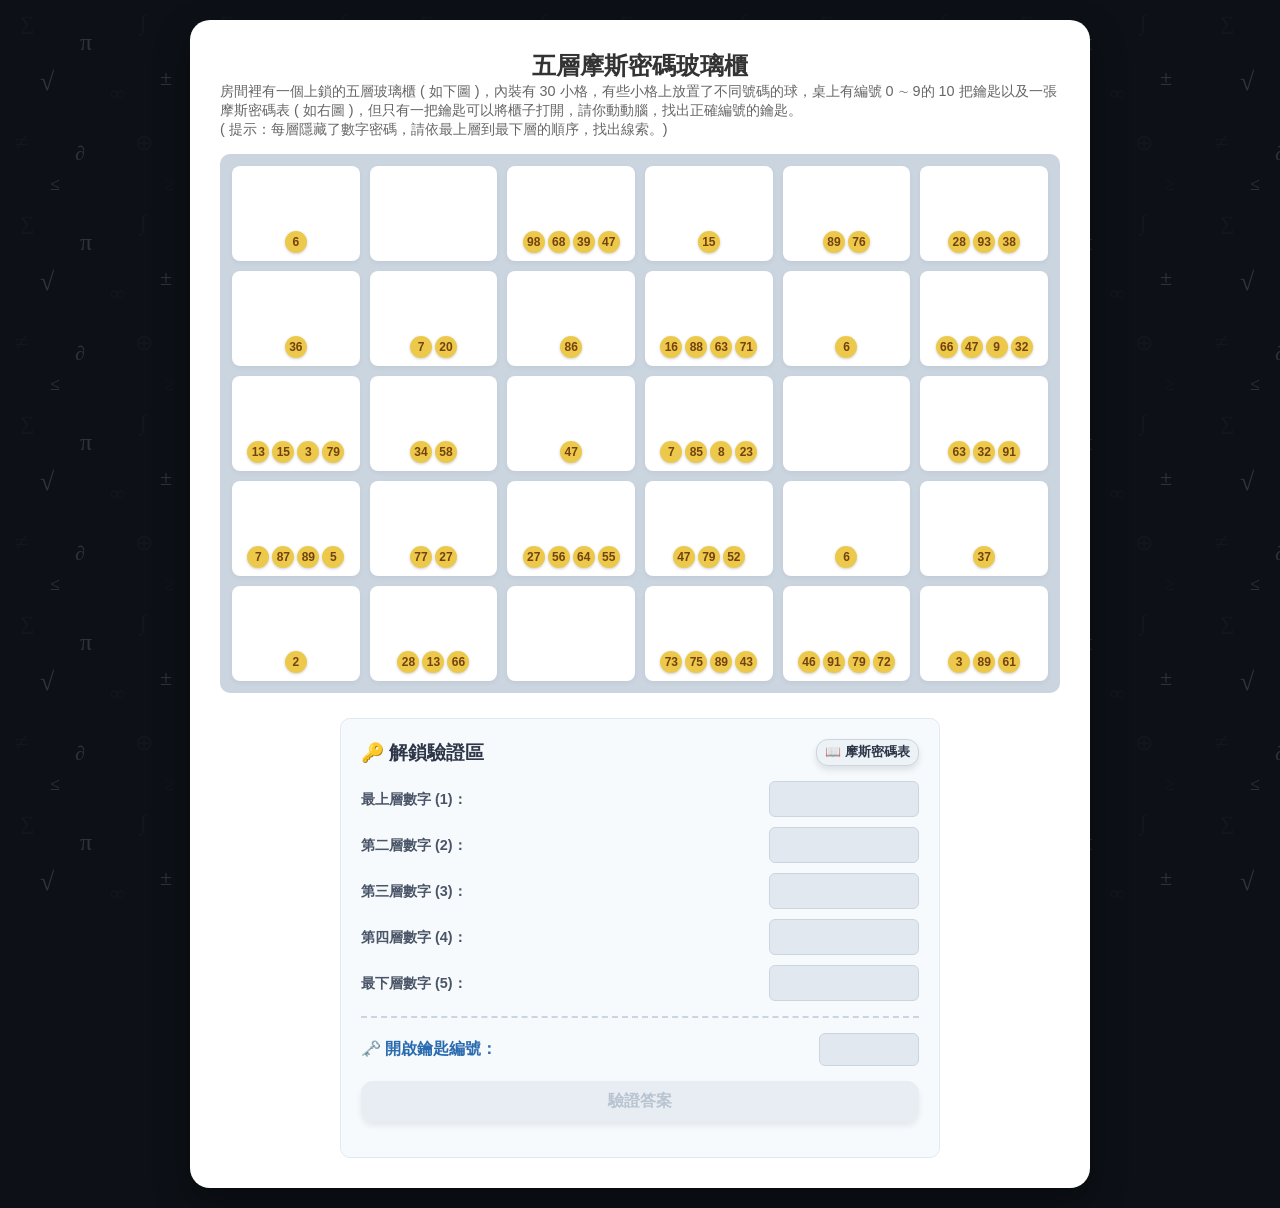
<file: interactive/mini-games/morse-code-cabinet-Ver2.html>
<!DOCTYPE html>
<html lang="zh-TW">
<head>
    <meta charset="UTF-8">
    <meta name="viewport" content="width=810, user-scalable=yes">
    <title>摩斯密碼解鎖櫃</title>
    <link rel="stylesheet" href="../../mathematics.css?v=20260916">
    <script src="../../mathematics.js?v=20260916"></script>
    <style>
    /* 讓內容最少維持 810px，小於 810px 時頁面整體出現橫向滾輪 */
    @media (max-width: 810px) {
        body {
            width: 810px;        /* 強制維持 810px 寬度，不隨螢幕變小而變窄 */
            overflow-x: auto;    /* 超出螢幕範圍時顯示橫向滾輪 */
        }
    }
    </style>
</head>
<body>

    <div class="card card-large">
        <h2 style="margin-top: 0;">五層摩斯密碼玻璃櫃</h2>
        <p style="color: #666; font-size: 0.9rem; margin-bottom: 15px; text-align: left;">房間裡有一個上鎖的五層玻璃櫃 ( 如下圖 )，內裝有 30 小格，有些小格上放置了不同號碼的球，桌上有編號 0 ∼ 9的 10 把鑰匙以及一張摩斯密碼表 ( 如右圖 )，但只有一把鑰匙可以將櫃子打開，請你動動腦，找出正確編號的鑰匙。<br>( 提示：每層隱藏了數字密碼，請依最上層到最下層的順序，找出線索。)</p>

        <!-- 5x6 玻璃櫃區塊 -->
        <div class="cabinet-container" id="cabinet-grid"></div>

        <!-- 解鎖驗證區 -->
        <div class="answer-section">
            <div class="section-header">
                <h3 style="margin: 0; color: #2d3748;">🔑 解鎖驗證區</h3>
                <button class="btn btn-secondary" style="font-size: 0.8rem; padding: 4px 8px;" onclick="toggleAnswerMorseTable()">📖 摩斯密碼表</button>
            </div>

            <!-- 解鎖驗證區獨立展開的摩斯密碼表 -->
            <div id="answer-morse-table" class="morse-table-box hidden">
                <b>摩斯密碼對照 (<span class="morse-dash"></span> 質數 / <span class="morse-dot"></span> 合數)</b>
                <div class="morse-grid-alphabet" id="ans-morse-alphabet"></div>
                <div class="morse-grid-numbers" id="ans-morse-numbers"></div>
            </div>
            
            <div class="layer-inputs">
                <div class="layer-item">
                    <label>最上層數字 (1)：</label>
                    <input type="number" id="layer1" disabled oninput="checkUnlockState()">
                </div>
                <div class="layer-item">
                    <label>第二層數字 (2)：</label>
                    <input type="number" id="layer2" disabled oninput="checkUnlockState()">
                </div>
                <div class="layer-item">
                    <label>第三層數字 (3)：</label>
                    <input type="number" id="layer3" disabled oninput="checkUnlockState()">
                </div>
                <div class="layer-item">
                    <label>第四層數字 (4)：</label>
                    <input type="number" id="layer4" disabled oninput="checkUnlockState()">
                </div>
                <div class="layer-item">
                    <label>最下層數字 (5)：</label>
                    <input type="number" id="layer5" disabled oninput="checkUnlockState()">
                </div>
            </div>

            <div class="key-section">
                <label style="font-weight: bold; color: #2b6cb0;">🗝️ 開啟鑰匙編號：</label>
                <input type="number" id="keyInput" disabled style="width: 100px; padding: 8px; text-align: center; border-radius: 6px; border: 1px solid #cbd5e0; font-weight: bold;">
            </div>

            <button id="checkBtn" class="btn btn-primary" disabled style="width: 100%; padding: 10px; font-size: 1rem; margin-top: 15px;" onclick="checkAnswers()">驗證答案</button>
            <div id="unlock-result" style="margin-top: 15px; font-weight: bold; font-size: 1rem; text-align: center;"></div>
        </div>
    </div>

    <!-- 填答彈窗 Modal -->
    <div id="cell-modal" class="modal-overlay hidden">
        <div class="modal-content">
            <div class="section-header">
                <h3 id="modal-title" style="margin: 0; font-size: 1.1rem;">櫃格填答</h3>
                <button class="btn btn-secondary" style="font-size: 0.8rem; padding: 4px 8px;" onclick="toggleModalMorseTable()">📖 摩斯密碼表</button>
            </div>

            <!-- 彈窗內的圖像化摩斯密碼表 -->
            <div id="modal-morse-table" class="morse-table-box">
                <b>摩斯密碼對照 (<span class="morse-dash"></span> 質數 / <span class="morse-dot"></span> 合數)</b>
                <div class="morse-grid-alphabet" id="modal-morse-alphabet"></div>
                <div class="morse-grid-numbers" id="modal-morse-numbers"></div>
            </div>

            <div class="modal-balls" id="modal-balls"></div>
            
            <p style="font-size: 0.85rem; color: #555; margin-bottom: 5px;">1. 依序點擊燈號 ：</p>
            <div id="modal-morse-preview" class="morse-light" style="justify-content: center; margin-bottom: 10px; min-height: 12px;"></div>
            
            <div style="display: flex; gap: 8px; justify-content: center; margin-bottom: 15px;">
                <button class="btn btn-secondary" style="padding: 6px 14px; font-size: 0.9rem;" onclick="addMorseSymbol('dash')"><span class="morse-dash"></span> 質數</button>
                <button class="btn btn-secondary" style="padding: 6px 14px; font-size: 0.9rem;" onclick="addMorseSymbol('dot')"><span class="morse-dot"></span> 合數</button>
                <button class="btn" style="padding: 6px 10px; background: #E2E8F0; font-size: 0.85rem;" onclick="clearMorseSymbol()">↺ 清除</button>
            </div>

            <p style="font-size: 0.85rem; color: #555; margin-bottom: 5px;">2. 依對照表填入對應字母：</p>
            <input type="text" id="user-letter-input" maxlength="1" placeholder="字母" style="width: 60px; padding: 6px; text-align: center; font-size: 1.2rem; text-transform: uppercase;">
            
            <div style="display: flex; gap: 10px; margin-top: 15px;">
                <button class="btn btn-primary" style="flex: 1; padding: 8px;" onclick="saveCellAnswer()">儲存</button>
                <button class="btn" style="flex: 1; padding: 8px; background: #A0AEC0; color: white;" onclick="closeModal()">取消</button>
            </div>
        </div>
    </div>

    <script>
        const primes = [2, 3, 5, 7, 11, 13, 17, 19, 23, 29, 31, 37, 41, 43, 47, 53, 59, 61, 67, 71, 73, 79, 83, 89, 97];
        const composites = [4, 6, 8, 9, 10, 12, 14, 15, 16, 18, 20, 21, 22, 24, 25, 26, 27, 28, 30, 32, 33, 34, 35, 36, 38, 39, 40, 42, 44, 45, 46, 48, 49, 50, 51, 52, 54, 55, 56, 57, 58, 60, 62, 63, 64, 65, 66, 68, 69, 70, 72, 74, 75, 76, 77, 78, 80, 81, 82, 84, 85, 86, 87, 88, 90, 91, 92, 93, 94, 95, 96, 98, 99];

        const morseDictionary = [
            { char: 'A', code: '.-' }, { char: 'B', code: '-...' }, { char: 'C', code: '-.-.' }, { char: 'D', code: '-..' },
            { char: 'E', code: '.' }, { char: 'F', code: '..-.' }, { char: 'G', code: '--.' }, { char: 'H', code: '....' },
            { char: 'I', code: '..' }, { char: 'J', code: '.---' }, { char: 'K', code: '-.-' }, { char: 'L', code: '.-..' },
            { char: 'M', code: '--' }, { char: 'N', code: '-.' }, { char: 'O', code: '---' }, { char: 'P', code: '.--.' },
            { char: 'Q', code: '--.-' }, { char: 'R', code: '.-.' }, { char: 'S', code: '...' }, { char: 'T', code: '-' },
            { char: 'U', code: '..-' }, { char: 'V', code: '...-' }, { char: 'W', code: '.--' }, { char: 'X', code: '-..-' },
            { char: 'Y', code: '-.--' }, { char: 'Z', code: '--..' }
        ];

        const morseNumbers = [
            { char: '1', code: '.----' }, { char: '2', code: '..---' }, { char: '3', code: '...--' },
            { char: '4', code: '....-' }, { char: '5', code: '.....' }, { char: '6', code: '-....' },
            { char: '7', code: '--...' }, { char: '8', code: '---..' }, { char: '9', code: '----.' },
            { char: '0', code: '-----' }
        ];

        // 質數英文單字與預設摩斯結構 (D: Dash/質數, C: Dot/合數)
        const primeNumberWords = {
            2: { word: "TWO", patterns: [['D'], ['C', 'D', 'D'], ['D', 'D', 'D']] },
            3: { word: "THREE", patterns: [['D'], ['C', 'C', 'C', 'C'], ['C', 'D', 'C'], ['C'], ['C']] },
            5: { word: "FIVE", patterns: [['C', 'C', 'D', 'C'], ['C', 'C'], ['C', 'C', 'C', 'D'], ['C']] },
            7: { word: "SEVEN", patterns: [['C', 'C', 'C'], ['C'], ['C', 'C', 'C', 'D'], ['C'], ['D', 'C']] },
            11: { word: "ELEVEN", patterns: [['C'], ['C', 'D', 'C', 'C'], ['C'], ['C', 'C', 'C', 'D'], ['C'], ['D', 'C']] }
        };

        // 合數英文單字與預設摩斯結構
        const compositeNumberWords = {
            4: { word: "FOUR", patterns: [['C', 'C', 'D', 'C'], ['D', 'D', 'D'], ['C', 'C', 'D'], ['C', 'D', 'C']] },
            6: { word: "SIX", patterns: [['C', 'C', 'C'], ['C', 'C'], ['D', 'C', 'C', 'D']] },
            8: { word: "EIGHT", patterns: [['C'], ['C', 'C'], ['D', 'D', 'C'], ['C', 'C', 'C', 'C'], ['D']] },
            9: { word: "NINE", patterns: [['D', 'C'], ['C', 'C'], ['D', 'C'], ['C']] },
            10: { word: "TEN", patterns: [['D'], ['C'], ['D', 'C']] },
            12: { word: "TWELVE", patterns: [['D'], ['C', 'D', 'D'], ['C'], ['C', 'D', 'C', 'C'], ['C', 'C', 'C', 'D'], ['C']] },
            15: { word: "FIFTEEN", patterns: [['C', 'C', 'D', 'C'], ['C', 'C'], ['C', 'C', 'D', 'C'], ['D'], ['C'], ['C'], ['D', 'C']] },
            16: { word: "SIXTEEN", patterns: [['C', 'C', 'C'], ['C', 'C'], ['D', 'C', 'C', 'D'], ['D'], ['C'], ['C'], ['D', 'C']] },
            20: { word: "TWENTY", patterns: [['D'], ['C', 'D', 'D'], ['C'], ['D', 'C'], ['D'], ['D', 'C', 'D', 'D']] },
            30: { word: "THIRTY", patterns: [['D'], ['C', 'C', 'C', 'C'], ['C', 'C'], ['C', 'D', 'C'], ['D'], ['D', 'C', 'D', 'D']] },
            40: { word: "FORTY", patterns: [['C', 'C', 'D', 'C'], ['D', 'D', 'D'], ['C', 'D', 'C'], ['D'], ['D', 'C', 'D', 'D']] },
            50: { word: "FIFTY", patterns: [['C', 'C', 'D', 'C'], ['C', 'C'], ['C', 'C', 'D', 'C'], ['D'], ['D', 'C', 'D', 'D']] },
            60: { word: "SIXTY", patterns: [['C', 'C', 'C'], ['C', 'C'], ['D', 'C', 'C', 'D'], ['D'], ['D', 'C', 'D', 'D']] },
            70: { word: "SEVENTY", patterns: [['C', 'C', 'C'], ['C'], ['C', 'C', 'C', 'D'], ['C'], ['D', 'C'], ['D'], ['D', 'C', 'D', 'D']] },
            80: { word: "EIGHTY", patterns: [['C'], ['C', 'C'], ['D', 'D', 'C'], ['C', 'C', 'C', 'C'], ['D'], ['D', 'C', 'D', 'D']] },
            90: { word: "NINETY", patterns: [['D', 'C'], ['C', 'C'], ['D', 'C'], ['C'], ['D'], ['D', 'C', 'D', 'D']] }
        };

        function getRandom(arr) {
            return arr[Math.floor(Math.random() * arr.length)];
        }

        function shuffle(arr) {
            const list = [...arr];
            for (let i = list.length - 1; i > 0; i--) {
                const j = Math.floor(Math.random() * (i + 1));
                [list[i], list[j]] = [list[j], list[i]];
            }
            return list;
        }

        let cabinetStructure = [];
        let layerAnswers = [];
        let targetKey = 0;

        let cabinetData = [];
        let currentActiveIndex = null;
        let tempMorse = [];
        let userState = [];

        function renderMorseHTML(code) {
            let html = '<span style="display:inline-flex; gap:2px; align-items:center;">';
            for (let char of code) {
                if (char === '.') {
                    html += `<span class="morse-dot"></span>`;
                } else if (char === '-') {
                    html += `<span class="morse-dash"></span>`;
                }
            }
            html += '</span>';
            return html;
        }

        function buildMorseTables() {
            const alphaContainers = [document.getElementById('modal-morse-alphabet'), document.getElementById('ans-morse-alphabet')];
            const numContainers = [document.getElementById('modal-morse-numbers'), document.getElementById('ans-morse-numbers')];

            let alphaHTML = '';
            morseDictionary.forEach(item => {
                alphaHTML += `<div class="morse-item"><span>${item.char}:</span>${renderMorseHTML(item.code)}</div>`;
            });

            let numHTML = '';
            morseNumbers.forEach(item => {
                numHTML += `<div class="morse-item"><span>${item.char}:</span>${renderMorseHTML(item.code)}</div>`;
            });

            alphaContainers.forEach(el => { if(el) el.innerHTML = alphaHTML; });
            numContainers.forEach(el => { if(el) el.innerHTML = numHTML; });
        }

        // 核心題庫生成邏輯 (已修正 Console Log 印出細節)
        function generateGamePuzzle() {
            targetKey = Math.floor(Math.random() * 10);
            const keyMorseCode = morseNumbers.find(n => n.char === String(targetKey)).code;
            const keyTypesZH = keyMorseCode.split('').map(c => c === '-' ? '質數' : '合數');

            cabinetStructure = [];
            layerAnswers = [];
            const rawWords = [];
            const shuffledWords = [];
            const gridTypesZH2D = [];

            for (let layer = 0; layer < 5; layer++) {
                const targetType = keyTypesZH[layer];
                let pool = targetType === '質數' ? primeNumberWords : compositeNumberWords;
                const poolKeys = Object.keys(pool).map(Number);
                
                const availableKeys = poolKeys.filter(num => !layerAnswers.includes(num));
                const numVal = getRandom(availableKeys);
                const itemData = pool[numVal];

                layerAnswers.push(numVal);
                rawWords.push(itemData.word);

                let elements = itemData.word.split('').map((char, idx) => ({
                    letter: char,
                    pattern: itemData.patterns[idx]
                }));

                while (elements.length < 6) {
                    elements.push({ letter: '', pattern: [] });
                }
                elements = shuffle(elements);

                shuffledWords.push(elements.map(e => e.letter || ' ').join(''));

                const currentLayerTypes = [];

                for (let col = 0; col < 6; col++) {
                    const elem = elements[col];
                    cabinetStructure.push({ letter: elem.letter, pattern: elem.pattern });
                    
                    // 修正處：將該格每顆球的質合類型以 '/' 串接印出
                    if (elem.pattern && elem.pattern.length > 0) {
                        const ballTypes = elem.pattern.map(p => p === 'D' ? '質數' : '合數').join('/');
                        currentLayerTypes.push(ballTypes);
                    } else {
                        currentLayerTypes.push('空格');
                    }
                }

                gridTypesZH2D.push(currentLayerTypes);
            }

            console.log("鑰匙:", targetKey);
            console.log("鑰匙對應是(中文):", keyTypesZH);
            console.log("五層玻璃櫃尚未打散的英文:", rawWords);
            console.log("五層玻璃櫃打散的英文:", shuffledWords);
            console.log("五層玻璃櫃30格對應的中文陣列 (2維陣列 5x6):", gridTypesZH2D);
        }

        function generateRandomCabinet() {
            cabinetData = cabinetStructure.map(item => {
                const balls = item.pattern.map(type => type === 'D' ? getRandom(primes) : getRandom(composites));
                return { letter: item.letter, balls: balls, pattern: item.pattern };
            });
            userState = cabinetData.map(() => ({ letter: '', morse: [] }));
        }

        function checkCellCorrect(index) {
            const target = cabinetData[index];
            const user = userState[index];

            if (target.balls.length === 0) return true;
            if (user.letter !== target.letter) return false;
            if (user.morse.length !== target.pattern.length) return false;

            for (let i = 0; i < target.pattern.length; i++) {
                const expected = target.pattern[i] === 'D' ? 'dash' : 'dot';
                if (user.morse[i] !== expected) return false;
            }

            return true;
        }

        function initCabinet() {
            const grid = document.getElementById('cabinet-grid');
            if (!grid) return;
            grid.innerHTML = '';

            cabinetData.forEach((item, index) => {
                const cell = document.createElement('div');
                cell.className = 'grid-cell';

                const letterDiv = document.createElement('div');
                letterDiv.className = 'letter-box';
                letterDiv.innerText = userState[index].letter || ' ';
                cell.appendChild(letterDiv);

                const morseDiv = document.createElement('div');
                morseDiv.className = 'morse-light';
                userState[index].morse.forEach(symbol => {
                    const el = document.createElement('div');
                    el.className = symbol === 'dot' ? 'morse-dot' : 'morse-dash';
                    morseDiv.appendChild(el);
                });
                cell.appendChild(morseDiv);

                const ballsDiv = document.createElement('div');
                ballsDiv.className = 'balls-box';
                item.balls.forEach(num => {
                    const b = document.createElement('span');
                    b.className = 'ball';
                    b.innerText = num;
                    ballsDiv.appendChild(b);
                });
                cell.appendChild(ballsDiv);

                if (item.balls.length > 0) {
                    cell.style.cursor = 'pointer';
                    cell.onclick = () => openModal(index);
                }

                grid.appendChild(cell);
            });

            checkLayersAndLock();
        }

        function checkLayersAndLock() {
            for (let layer = 0; layer < 5; layer++) {
                let layerCorrect = true;
                for (let col = 0; col < 6; col++) {
                    const idx = layer * 6 + col;
                    if (!checkCellCorrect(idx)) {
                        layerCorrect = false;
                        break;
                    }
                }

                const inputEl = document.getElementById(`layer${layer + 1}`);
                if (layerCorrect) {
                    inputEl.disabled = false;
                } else {
                    inputEl.disabled = true;
                    inputEl.value = '';
                }
            }
            checkUnlockState();
        }

        function checkUnlockState() {
            let allLayersReady = true;

            for (let i = 1; i <= 5; i++) {
                const inputEl = document.getElementById(`layer${i}`);
                const val = parseInt(inputEl.value) || 0;

                if (inputEl.disabled || val !== layerAnswers[i - 1]) {
                    allLayersReady = false;
                    break;
                }
            }

            const keyInput = document.getElementById('keyInput');
            const checkBtn = document.getElementById('checkBtn');

            if (allLayersReady) {
                keyInput.disabled = false;
                checkBtn.disabled = false;
            } else {
                keyInput.disabled = true;
                checkBtn.disabled = true;
                keyInput.value = '';
            }
        }

        function toggleModalMorseTable() {
            document.getElementById('modal-morse-table').classList.toggle('hidden');
        }

        function toggleAnswerMorseTable() {
            document.getElementById('answer-morse-table').classList.toggle('hidden');
        }

        function openModal(index) {
            currentActiveIndex = index;
            const data = cabinetData[index];
            
            document.getElementById('modal-title').innerText = `櫃格填答 (#${index + 1})`;
            const ballsContainer = document.getElementById('modal-balls');
            ballsContainer.innerHTML = '';
            data.balls.forEach(b => {
                const span = document.createElement('span');
                span.className = 'ball';
                span.innerText = b;
                ballsContainer.appendChild(span);
            });

            tempMorse = [...userState[index].morse];
            renderModalMorsePreview();

            document.getElementById('user-letter-input').value = userState[index].letter;
            document.getElementById('cell-modal').classList.remove('hidden');
        }

        function addMorseSymbol(type) {
            const maxBalls = cabinetData[currentActiveIndex].balls.length;
            if (tempMorse.length < maxBalls) {
                tempMorse.push(type);
                renderModalMorsePreview();
            }
        }

        function clearMorseSymbol() {
            tempMorse = [];
            renderModalMorsePreview();
        }

        function renderModalMorsePreview() {
            const container = document.getElementById('modal-morse-preview');
            container.innerHTML = '';
            tempMorse.forEach(symbol => {
                const el = document.createElement('div');
                el.className = symbol === 'dot' ? 'morse-dot' : 'morse-dash';
                container.appendChild(el);
            });
        }

        function saveCellAnswer() {
            if (currentActiveIndex !== null) {
                const val = document.getElementById('user-letter-input').value.trim().toUpperCase();
                userState[currentActiveIndex].letter = val;
                userState[currentActiveIndex].morse = [...tempMorse];
                initCabinet();
                closeModal();
            }
        }

        function closeModal() {
            document.getElementById('cell-modal').classList.add('hidden');
            document.getElementById('modal-morse-table').classList.remove('hidden');
            currentActiveIndex = null;
            tempMorse = [];
        }

        function checkAnswers() {
            const l1 = parseInt(document.getElementById('layer1').value) || 0;
            const l2 = parseInt(document.getElementById('layer2').value) || 0;
            const l3 = parseInt(document.getElementById('layer3').value) || 0;
            const l4 = parseInt(document.getElementById('layer4').value) || 0;
            const l5 = parseInt(document.getElementById('layer5').value) || 0;
            const keyVal = parseInt(document.getElementById('keyInput').value) || 0;

            const resultText = document.getElementById('unlock-result');

            const isLayersCorrect = (
                l1 === layerAnswers[0] &&
                l2 === layerAnswers[1] &&
                l3 === layerAnswers[2] &&
                l4 === layerAnswers[3] &&
                l5 === layerAnswers[4]
            );
            const isKeyCorrect = (keyVal === targetKey);

            if (isLayersCorrect && isKeyCorrect) {
                resultText.innerText = `🎉 太棒了！五層線索與鑰匙編號【${targetKey}】完全正確，順利解鎖！`;
                resultText.style.color = '#2ECC71';
            } else if (!isLayersCorrect) {
                resultText.innerText = '❌ 每層線索數字有誤，請再重新確認摩斯單字拼出的數字！';
                resultText.style.color = '#E74C3C';
            } else {
                resultText.innerText = '❌ 每層數字對了，但鑰匙編號不正確喔！';
                resultText.style.color = '#E74C3C';
            }
        }

        window.onload = () => {
            buildMorseTables();
            generateGamePuzzle();
            generateRandomCabinet();
            initCabinet();
        };
    </script>
</body>
</html>
</file>
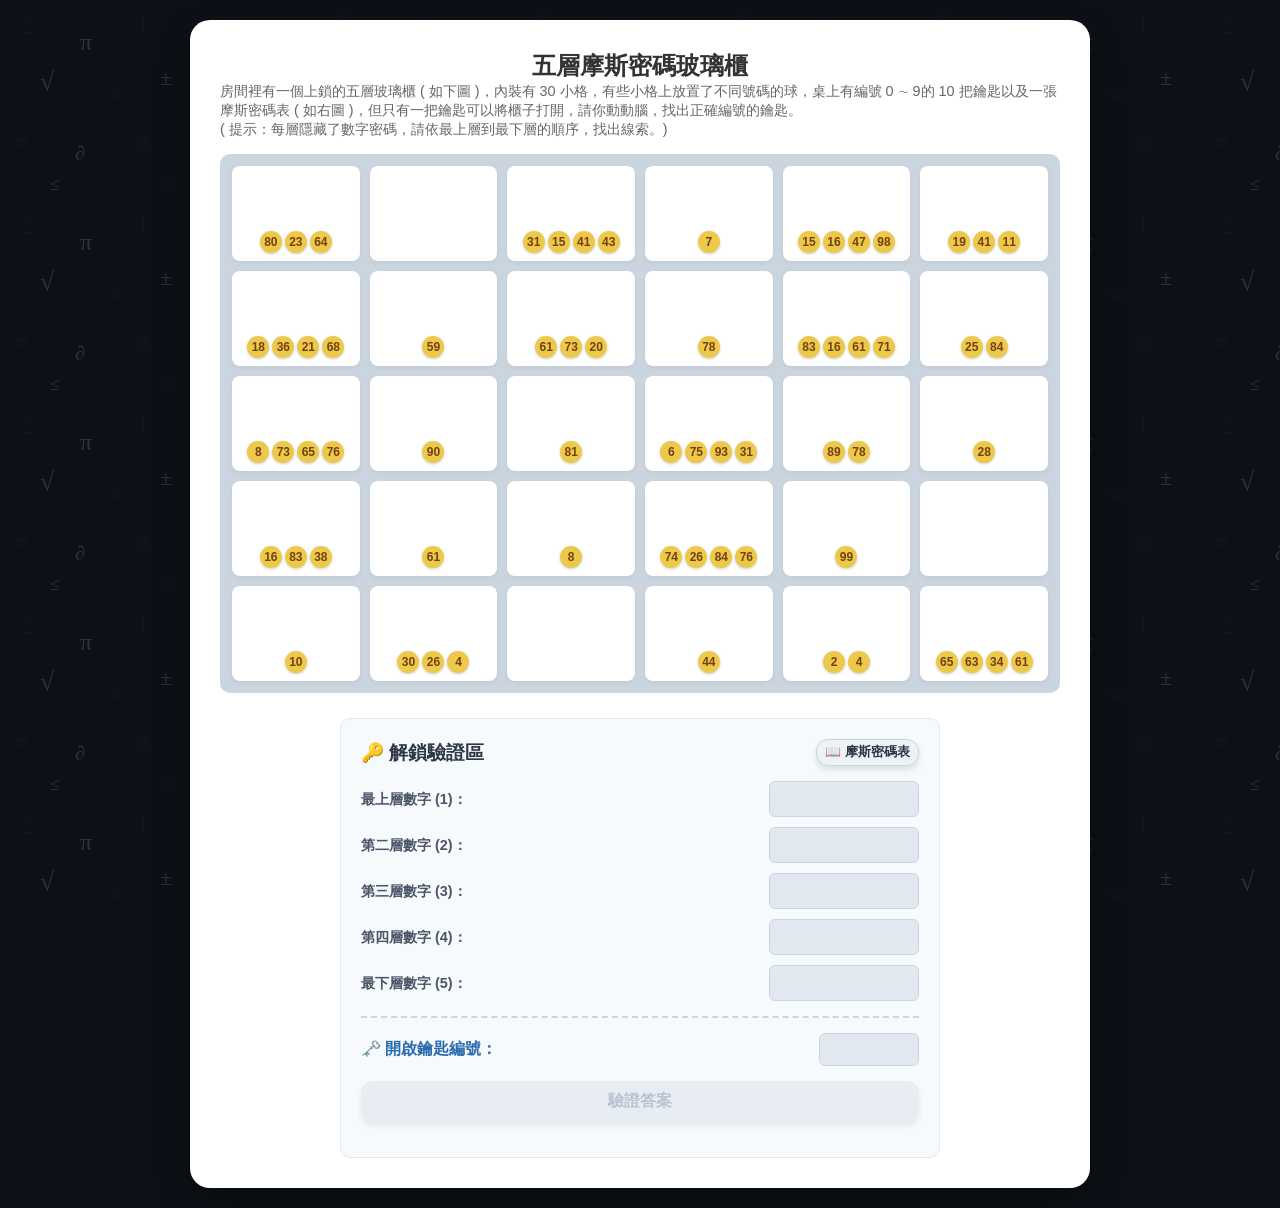
<file: interactive/mini-games/morse-code-cabinet.html>
<!DOCTYPE html>
<html lang="zh-TW">
<head>
    <meta charset="UTF-8">
    <meta name="viewport" content="width=810, user-scalable=yes">
    <title>摩斯密碼解鎖櫃</title>
    <link rel="stylesheet" href="../../mathematics.css?v=20260916">
    <script src="../../mathematics.js?v=20260916"></script>
    <style>
    /* 讓內容最少維持 810px，小於 810px 時頁面整體出現橫向滾輪 */
    @media (max-width: 810px) {
        body {
            width: 810px;        /* 強制維持 810px 寬度，不隨螢幕變小而變窄 */
            overflow-x: auto;    /* 超出螢幕範圍時顯示橫向滾輪 */
        }
    }
    </style>
</head>
<body>

    <div class="card card-large">
        <h2 style="margin-top: 0;">五層摩斯密碼玻璃櫃</h2>
        <p style="color: #666; font-size: 0.9rem; margin-bottom: 15px; text-align: left;">房間裡有一個上鎖的五層玻璃櫃 ( 如下圖 )，內裝有 30 小格，有些小格上放置了不同號碼的球，桌上有編號 0 ∼ 9的 10 把鑰匙以及一張摩斯密碼表 ( 如右圖 )，但只有一把鑰匙可以將櫃子打開，請你動動腦，找出正確編號的鑰匙。<br>( 提示：每層隱藏了數字密碼，請依最上層到最下層的順序，找出線索。)</p>

        <!-- 5x6 玻璃櫃區塊 -->
        <div class="cabinet-container" id="cabinet-grid"></div>

        <!-- 解鎖驗證區 -->
        <div class="answer-section">
            <div class="section-header">
                <h3 style="margin: 0; color: #2d3748;">🔑 解鎖驗證區</h3>
                <button class="btn btn-secondary" style="font-size: 0.8rem; padding: 4px 8px;" onclick="toggleAnswerMorseTable()">📖 摩斯密碼表</button>
            </div>

            <!-- 解鎖驗證區獨立展開的摩斯密碼表 -->
            <div id="answer-morse-table" class="morse-table-box hidden">
                <b>摩斯密碼對照 (<span class="morse-dash"></span> 質數 / <span class="morse-dot"></span> 合數)</b>
                <div class="morse-grid-alphabet" id="ans-morse-alphabet"></div>
                <div class="morse-grid-numbers" id="ans-morse-numbers"></div>
            </div>
            
            <div class="layer-inputs">
                <div class="layer-item">
                    <label>最上層數字 (1)：</label>
                    <input type="number" id="layer1" disabled oninput="checkUnlockState()">
                </div>
                <div class="layer-item">
                    <label>第二層數字 (2)：</label>
                    <input type="number" id="layer2" disabled oninput="checkUnlockState()">
                </div>
                <div class="layer-item">
                    <label>第三層數字 (3)：</label>
                    <input type="number" id="layer3" disabled oninput="checkUnlockState()">
                </div>
                <div class="layer-item">
                    <label>第四層數字 (4)：</label>
                    <input type="number" id="layer4" disabled oninput="checkUnlockState()">
                </div>
                <div class="layer-item">
                    <label>最下層數字 (5)：</label>
                    <input type="number" id="layer5" disabled oninput="checkUnlockState()">
                </div>
            </div>

            <div class="key-section">
                <label style="font-weight: bold; color: #2b6cb0;">🗝️ 開啟鑰匙編號：</label>
                <input type="number" id="keyInput" disabled style="width: 100px; padding: 8px; text-align: center; border-radius: 6px; border: 1px solid #cbd5e0; font-weight: bold;">
            </div>

            <button id="checkBtn" class="btn btn-primary" disabled style="width: 100%; padding: 10px; font-size: 1rem; margin-top: 15px;" onclick="checkAnswers()">驗證答案</button>
            <div id="unlock-result" style="margin-top: 15px; font-weight: bold; font-size: 1rem; text-align: center;"></div>
        </div>
    </div>

    <!-- 填答彈窗 Modal -->
    <div id="cell-modal" class="modal-overlay hidden">
        <div class="modal-content">
            <div class="section-header">
                <h3 id="modal-title" style="margin: 0; font-size: 1.1rem;">櫃格填答</h3>
                <button class="btn btn-secondary" style="font-size: 0.8rem; padding: 4px 8px;" onclick="toggleModalMorseTable()">📖 摩斯密碼表</button>
            </div>

            <!-- 彈窗內的圖像化摩斯密碼表 -->
            <div id="modal-morse-table" class="morse-table-box">
                <b>摩斯密碼對照 (<span class="morse-dash"></span> 質數 / <span class="morse-dot"></span> 合數)</b>
                <div class="morse-grid-alphabet" id="modal-morse-alphabet"></div>
                <div class="morse-grid-numbers" id="modal-morse-numbers"></div>
            </div>

            <div class="modal-balls" id="modal-balls"></div>
            
            <p style="font-size: 0.85rem; color: #555; margin-bottom: 5px;">1. 依序點擊燈號 ：</p>
            <div id="modal-morse-preview" class="morse-light" style="justify-content: center; margin-bottom: 10px; min-height: 12px;"></div>
            
            <div style="display: flex; gap: 8px; justify-content: center; margin-bottom: 15px;">
                <button class="btn btn-secondary" style="padding: 6px 14px; font-size: 0.9rem;" onclick="addMorseSymbol('dash')"><span class="morse-dash"></span> 質數</button>
                <button class="btn btn-secondary" style="padding: 6px 14px; font-size: 0.9rem;" onclick="addMorseSymbol('dot')"><span class="morse-dot"></span> 合數</button>
                <button class="btn" style="padding: 6px 10px; background: #E2E8F0; font-size: 0.85rem;" onclick="clearMorseSymbol()">↺ 清除</button>
            </div>

            <p style="font-size: 0.85rem; color: #555; margin-bottom: 5px;">2. 依對照表填入對應字母：</p>
            <input type="text" id="user-letter-input" maxlength="1" placeholder="字母" style="width: 60px; padding: 6px; text-align: center; font-size: 1.2rem; text-transform: uppercase;">
            
            <div style="display: flex; gap: 10px; margin-top: 15px;">
                <button class="btn btn-primary" style="flex: 1; padding: 8px;" onclick="saveCellAnswer()">儲存</button>
                <button class="btn" style="flex: 1; padding: 8px; background: #A0AEC0; color: white;" onclick="closeModal()">取消</button>
            </div>
        </div>
    </div>

    <script>
        const primes = [2, 3, 5, 7, 11, 13, 17, 19, 23, 29, 31, 37, 41, 43, 47, 53, 59, 61, 67, 71, 73, 79, 83, 89, 97];
        const composites = [4, 6, 8, 9, 10, 12, 14, 15, 16, 18, 20, 21, 22, 24, 25, 26, 27, 28, 30, 32, 33, 34, 35, 36, 38, 39, 40, 42, 44, 45, 46, 48, 49, 50, 51, 52, 54, 55, 56, 57, 58, 60, 62, 63, 64, 65, 66, 68, 69, 70, 72, 74, 75, 76, 77, 78, 80, 81, 82, 84, 85, 86, 87, 88, 90, 91, 92, 93, 94, 95, 96, 98, 99];

        const morseDictionary = [
            { char: 'A', code: '.-' }, { char: 'B', code: '-...' }, { char: 'C', code: '-.-.' }, { char: 'D', code: '-..' },
            { char: 'E', code: '.' }, { char: 'F', code: '..-.' }, { char: 'G', code: '--.' }, { char: 'H', code: '....' },
            { char: 'I', code: '..' }, { char: 'J', code: '.---' }, { char: 'K', code: '-.-' }, { char: 'L', code: '.-..' },
            { char: 'M', code: '--' }, { char: 'N', code: '-.' }, { char: 'O', code: '---' }, { char: 'P', code: '.--.' },
            { char: 'Q', code: '--.-' }, { char: 'R', code: '.-.' }, { char: 'S', code: '...' }, { char: 'T', code: '-' },
            { char: 'U', code: '..-' }, { char: 'V', code: '...-' }, { char: 'W', code: '.--' }, { char: 'X', code: '-..-' },
            { char: 'Y', code: '-.--' }, { char: 'Z', code: '--..' }
        ];

        const morseNumbers = [
            { char: '1', code: '.----' }, { char: '2', code: '..---' }, { char: '3', code: '...--' },
            { char: '4', code: '....-' }, { char: '5', code: '.....' }, { char: '6', code: '-....' },
            { char: '7', code: '--...' }, { char: '8', code: '---..' }, { char: '9', code: '----.' },
            { char: '0', code: '-----' }
        ];

        function getRandom(arr) {
            return arr[Math.floor(Math.random() * arr.length)];
        }

        // 嚴格對照原始圖片題目（D = Dash / 質數 / 條，C = Dot / 合數 / 點）
        const cabinetStructure = [
            // 第一層：R (.-.), [空], Y (-.--), T (-), F (..-.), O (---)
            { letter: 'R', pattern: ['C', 'D', 'C'] },
            { letter: '', pattern: [] },
            { letter: 'Y', pattern: ['D', 'C', 'D', 'D'] },
            { letter: 'T', pattern: ['D'] },
            { letter: 'F', pattern: ['C', 'C', 'D', 'C'] },
            { letter: 'O', pattern: ['D', 'D', 'D'] },

            // 第二層：H (....), T (-), G (--.), E (.), Y (-.--), I (..)
            { letter: 'H', pattern: ['C', 'C', 'C', 'C'] },
            { letter: 'T', pattern: ['D'] },
            { letter: 'G', pattern: ['D', 'D', 'C'] },
            { letter: 'E', pattern: ['C'] },
            { letter: 'Y', pattern: ['D', 'C', 'D', 'D'] },
            { letter: 'I', pattern: ['C', 'C'] },

            // 第三層：L (.-..), E (.), E (.), V (...-), N (-.), E (.)
            { letter: 'L', pattern: ['C', 'D', 'C', 'C'] },
            { letter: 'E', pattern: ['C'] },
            { letter: 'E', pattern: ['C'] },
            { letter: 'V', pattern: ['C', 'C', 'C', 'D'] },
            { letter: 'N', pattern: ['D', 'C'] },
            { letter: 'E', pattern: ['C'] },

            // 第四層：R (.-.), T (-), E (.), H (....), E (.), [空]
            { letter: 'R', pattern: ['C', 'D', 'C'] },
            { letter: 'T', pattern: ['D'] },
            { letter: 'E', pattern: ['C'] },
            { letter: 'H', pattern: ['C', 'C', 'C', 'C'] },
            { letter: 'E', pattern: ['C'] },
            { letter: '', pattern: [] },

            // 第五層：E (.), S (...), [空], E (.), N (-.), V (...-)
            { letter: 'E', pattern: ['C'] },
            { letter: 'S', pattern: ['C', 'C', 'C'] },
            { letter: '', pattern: [] },
            { letter: 'E', pattern: ['C'] },
            { letter: 'N', pattern: ['D', 'C'] },
            { letter: 'V', pattern: ['C', 'C', 'C', 'D'] }
        ];

        // 各層解答的對應預設值
        const layerAnswers = [40, 80, 11, 3, 7];

        let cabinetData = [];
        let currentActiveIndex = null;
        let tempMorse = [];
        let userState = [];

        function renderMorseHTML(code) {
            let html = '<span style="display:inline-flex; gap:2px; align-items:center;">';
            for (let char of code) {
                if (char === '.') {
                    html += `<span class="morse-dot"></span>`;
                } else if (char === '-') {
                    html += `<span class="morse-dash"></span>`;
                }
            }
            html += '</span>';
            return html;
        }

        function buildMorseTables() {
            const alphaContainers = [document.getElementById('modal-morse-alphabet'), document.getElementById('ans-morse-alphabet')];
            const numContainers = [document.getElementById('modal-morse-numbers'), document.getElementById('ans-morse-numbers')];

            let alphaHTML = '';
            morseDictionary.forEach(item => {
                alphaHTML += `<div class="morse-item"><span>${item.char}:</span>${renderMorseHTML(item.code)}</div>`;
            });

            let numHTML = '';
            morseNumbers.forEach(item => {
                numHTML += `<div class="morse-item"><span>${item.char}:</span>${renderMorseHTML(item.code)}</div>`;
            });

            alphaContainers.forEach(el => { if(el) el.innerHTML = alphaHTML; });
            numContainers.forEach(el => { if(el) el.innerHTML = numHTML; });
        }

        function generateRandomCabinet() {
            cabinetData = cabinetStructure.map(item => {
                const balls = item.pattern.map(type => type === 'D' ? getRandom(primes) : getRandom(composites));
                return { letter: item.letter, balls: balls, pattern: item.pattern };
            });
            userState = cabinetData.map(() => ({ letter: '', morse: [] }));
        }

        // 判斷單一櫃格答案是否正確（英文與摩斯符號均對）
        function checkCellCorrect(index) {
            const target = cabinetData[index];
            const user = userState[index];

            if (target.balls.length === 0) return true; // 空櫃格視為正確

            // 1. 檢查字母
            if (user.letter !== target.letter) return false;

            // 2. 檢查摩斯符號 (dot代表合數'C'，dash代表質數'D')
            if (user.morse.length !== target.pattern.length) return false;
            for (let i = 0; i < target.pattern.length; i++) {
                const expected = target.pattern[i] === 'D' ? 'dash' : 'dot';
                if (user.morse[i] !== expected) return false;
            }

            return true;
        }

        function initCabinet() {
            const grid = document.getElementById('cabinet-grid');
            if (!grid) return;
            grid.innerHTML = '';

            cabinetData.forEach((item, index) => {
                const cell = document.createElement('div');
                cell.className = 'grid-cell';

                const letterDiv = document.createElement('div');
                letterDiv.className = 'letter-box';
                letterDiv.innerText = userState[index].letter || ' ';
                cell.appendChild(letterDiv);

                const morseDiv = document.createElement('div');
                morseDiv.className = 'morse-light';
                userState[index].morse.forEach(symbol => {
                    const el = document.createElement('div');
                    el.className = symbol === 'dot' ? 'morse-dot' : 'morse-dash';
                    morseDiv.appendChild(el);
                });
                cell.appendChild(morseDiv);

                const ballsDiv = document.createElement('div');
                ballsDiv.className = 'balls-box';
                item.balls.forEach(num => {
                    const b = document.createElement('span');
                    b.className = 'ball';
                    b.innerText = num;
                    ballsDiv.appendChild(b);
                });
                cell.appendChild(ballsDiv);

                if (item.balls.length > 0) {
                    cell.style.cursor = 'pointer';
                    cell.onclick = () => openModal(index);
                }

                grid.appendChild(cell);
            });

            checkLayersAndLock();
        }

        // 檢查各層英文與符號，決定該層數字輸入框解鎖狀態
        function checkLayersAndLock() {
            for (let layer = 0; layer < 5; layer++) {
                let layerCorrect = true;
                for (let col = 0; col < 6; col++) {
                    const idx = layer * 6 + col;
                    if (!checkCellCorrect(idx)) {
                        layerCorrect = false;
                        break;
                    }
                }

                const inputEl = document.getElementById(`layer${layer + 1}`);
                if (layerCorrect) {
                    inputEl.disabled = false;
                } else {
                    inputEl.disabled = true;
                    inputEl.value = ''; // 鎖定時清空輸入
                }
            }
            checkUnlockState();
        }

        // 檢查層數字與開啟鑰匙編號解鎖狀態
        function checkUnlockState() {
            let allLayersReady = true;

            for (let i = 1; i <= 5; i++) {
                const inputEl = document.getElementById(`layer${i}`);
                const val = parseInt(inputEl.value) || 0;

                // 輸入框被鎖定，或者輸入答案不正確，則最下方區域無法點選
                if (inputEl.disabled || val !== layerAnswers[i - 1]) {
                    allLayersReady = false;
                    break;
                }
            }

            const keyInput = document.getElementById('keyInput');
            const checkBtn = document.getElementById('checkBtn');

            if (allLayersReady) {
                keyInput.disabled = false;
                checkBtn.disabled = false;
            } else {
                keyInput.disabled = true;
                checkBtn.disabled = true;
                keyInput.value = '';
            }
        }

        function toggleModalMorseTable() {
            document.getElementById('modal-morse-table').classList.toggle('hidden');
        }

        function toggleAnswerMorseTable() {
            document.getElementById('answer-morse-table').classList.toggle('hidden');
        }

        function openModal(index) {
            currentActiveIndex = index;
            const data = cabinetData[index];
            
            document.getElementById('modal-title').innerText = `櫃格填答 (#${index + 1})`;
            const ballsContainer = document.getElementById('modal-balls');
            ballsContainer.innerHTML = '';
            data.balls.forEach(b => {
                const span = document.createElement('span');
                span.className = 'ball';
                span.innerText = b;
                ballsContainer.appendChild(span);
            });

            tempMorse = [...userState[index].morse];
            renderModalMorsePreview();

            document.getElementById('user-letter-input').value = userState[index].letter;
            document.getElementById('cell-modal').classList.remove('hidden');
        }

        function addMorseSymbol(type) {
            const maxBalls = cabinetData[currentActiveIndex].balls.length;
            if (tempMorse.length < maxBalls) {
                tempMorse.push(type);
                renderModalMorsePreview();
            }
        }

        function clearMorseSymbol() {
            tempMorse = [];
            renderModalMorsePreview();
        }

        function renderModalMorsePreview() {
            const container = document.getElementById('modal-morse-preview');
            container.innerHTML = '';
            tempMorse.forEach(symbol => {
                const el = document.createElement('div');
                el.className = symbol === 'dot' ? 'morse-dot' : 'morse-dash';
                container.appendChild(el);
            });
        }

        function saveCellAnswer() {
            if (currentActiveIndex !== null) {
                const val = document.getElementById('user-letter-input').value.trim().toUpperCase();
                userState[currentActiveIndex].letter = val;
                userState[currentActiveIndex].morse = [...tempMorse];
                initCabinet();
                closeModal();
            }
        }

        function closeModal() {
            document.getElementById('cell-modal').classList.add('hidden');
            document.getElementById('modal-morse-table').classList.remove('hidden');
            currentActiveIndex = null;
            tempMorse = [];
        }

        function checkAnswers() {
            const l1 = parseInt(document.getElementById('layer1').value) || 0;
            const l2 = parseInt(document.getElementById('layer2').value) || 0;
            const l3 = parseInt(document.getElementById('layer3').value) || 0;
            const l4 = parseInt(document.getElementById('layer4').value) || 0;
            const l5 = parseInt(document.getElementById('layer5').value) || 0;
            const keyVal = parseInt(document.getElementById('keyInput').value) || 0;

            const resultText = document.getElementById('unlock-result');

            const isLayersCorrect = (l1 === 40 && l2 === 80 && l3 === 11 && l4 === 3 && l5 === 7);
            const isKeyCorrect = (keyVal === 2);

            if (isLayersCorrect && isKeyCorrect) {
                resultText.innerText = '🎉 太棒了！五層線索與鑰匙編號【2】完全正確，順利解鎖！';
                resultText.style.color = '#2ECC71';
            } else if (!isLayersCorrect) {
                resultText.innerText = '❌ 每層線索數字有誤，請再重新確認摩斯單字拼出的數字！';
                resultText.style.color = '#E74C3C';
            } else {
                resultText.innerText = '❌ 每層數字對了，但鑰匙編號不正確喔！';
                resultText.style.color = '#E74C3C';
            }
        }

        window.onload = () => {
            buildMorseTables();
            generateRandomCabinet();
            initCabinet();
        };
    </script>
</body>
</html>
</file>
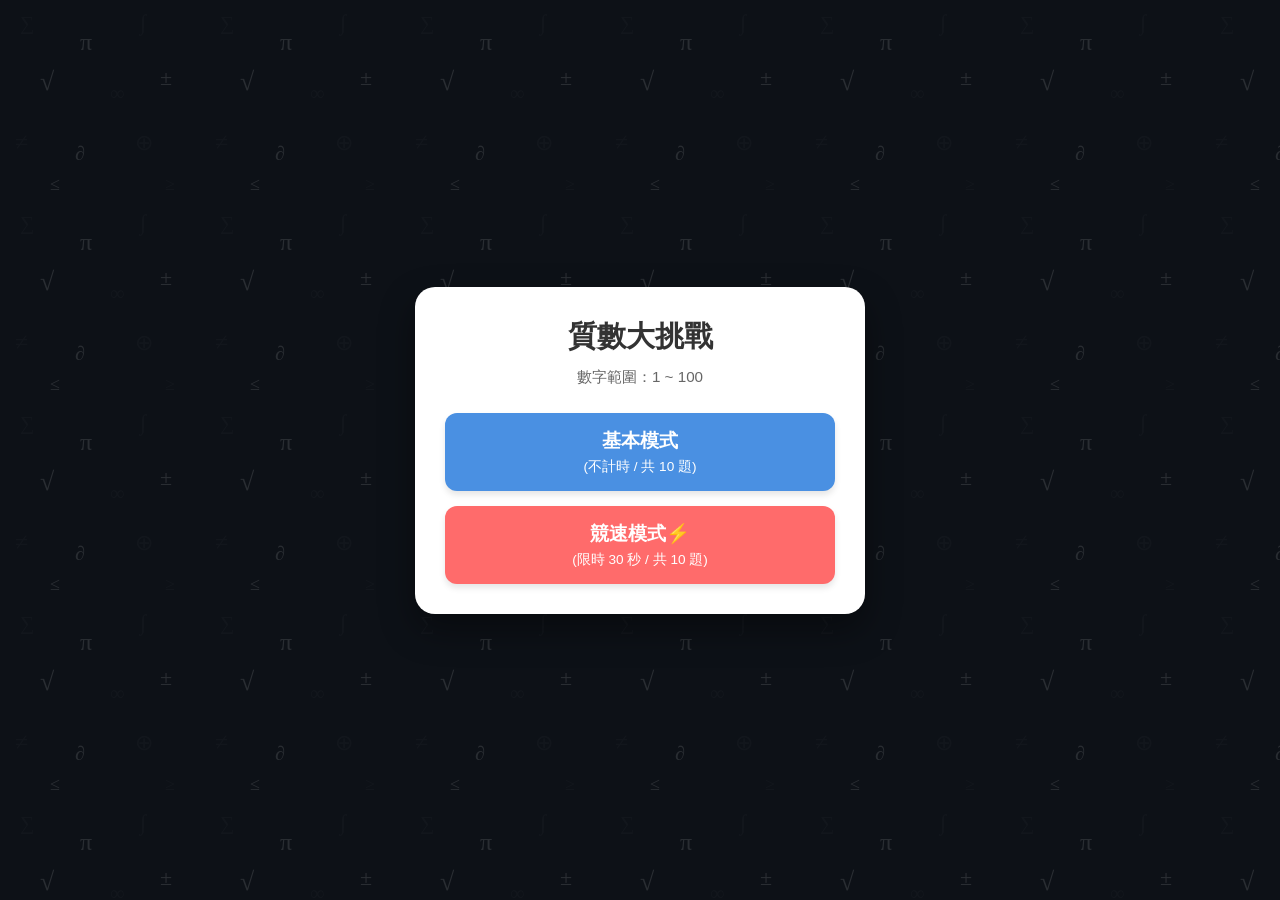
<file: interactive/mini-games/prime-challenge.html>
<!DOCTYPE html>
<html lang="zh-TW">
<head>
    <meta charset="UTF-8">
    <meta name="viewport" content="width=device-width, initial-scale=1.0">
    <title>質數大挑戰 Prime Challenge</title>
    <link rel="stylesheet" href="../../mathematics.css?v=20260916">
    <script src="../../mathematics.js?v=20260916"></script>
    <style>
    /* 讓內容最少維持 810px，小於 810px 時頁面整體出現橫向滾輪 */
    @media (max-width: 350px) {
        body {
            width: 350px;        /* 強制維持 810px 寬度，不隨螢幕變小而變窄 */
            overflow-x: auto;    /* 超出螢幕範圍時顯示橫向滾輪 */
        }
    }
    </style>
</head>
<body>

    <div class="card">
        <!-- 灰底遮罩＋純顏色 SVG 圈圈與叉叉 -->
        <div class="feedback-overlay" id="feedback-overlay">
            <!-- 純綠色 ⭕ (同按鈕色碼 #2ECC71) -->
            <svg id="icon-o" class="feedback-icon" viewBox="0 0 100 100">
                <circle cx="50" cy="50" r="38" stroke="#2ECC71" stroke-width="14" fill="none" />
            </svg>
            <!-- 純紅色 ❌ (同按鈕色碼 #E74C3C) -->
            <svg id="icon-x" class="feedback-icon" viewBox="0 0 100 100">
                <path d="M 25 25 L 75 75 M 75 25 L 25 75" stroke="#E74C3C" stroke-width="14" stroke-linecap="round" />
            </svg>
        </div>

        <!-- 主選單 -->
        <div id="start-screen">
            <h1>質數大挑戰</h1>
            <p class="subtitle">數字範圍：1 ~ 100</p>
            <div class="btn-group">
                <button class="btn btn-primary" onclick="startGame('basic')">
                    基本模式<br><span style="font-size: 0.85rem; font-weight: normal;">(不計時 / 共 10 題)</span>
                </button>
                <button class="btn btn-speed" onclick="startGame('speed')">
                    競速模式⚡<br><span style="font-size: 0.85rem; font-weight: normal;">(限時 30 秒 / 共 10 題)</span>
                </button>
            </div>
        </div>

        <!-- 遊戲畫面 -->
        <div id="game-screen" class="hidden">
            <div class="game-header">
                <div>題目：<span id="question-count">1</span> / 10</div>
                <div id="timer-box" class="timer-box hidden">⏱️ <span id="time-left">30</span>s</div>
            </div>

            <div class="number-box">
                <div class="number-display" id="current-number">?</div>
            </div>

            <div class="action-btns">
                <button id="btn-yes" class="btn btn-yes" onclick="answer(true)">質數</button>
                <button id="btn-no" class="btn btn-no" onclick="answer(false)">合數</button>
            </div>
        </div>

        <!-- 結算畫面 -->
        <div id="result-screen" class="hidden">
            <h1>測驗完成！</h1>
            <div class="score-display" id="final-score">0 分</div>
            <p class="feedback-text" id="result-feedback"></p>
            <button class="btn btn-primary" style="width: 100%;" onclick="showStartScreen()">返回主選單</button>
        </div>
    </div>

    <script>
        let mode = 'basic';
        let currentQuestion = 0;
        let score = 0;
        let currentNum = 0;
        let timer = null;
        let timeLeft = 30;
        let isAnswering = false;

        // 題目池
        let questionsList = [];

        // 判斷質數
        function isPrime(num) {
            if (num <= 1) return false;
            for (let i = 2; i <= Math.sqrt(num); i++) {
                if (num % i === 0) return false;
            }
            return true;
        }

        // 陣列隨機洗牌 (Fisher-Yates Shuffle)
        function shuffle(array) {
            for (let i = array.length - 1; i > 0; i--) {
                const j = Math.floor(Math.random() * (i + 1));
                [array[i], array[j]] = [array[j], array[i]];
            }
            return array;
        }

        // 建立符合條件（不重複、質數佔 3~7 成）的 10 題數字
        function generateQuestions() {
            // 1~100 中的所有質數與合數/1
            const allPrimes = [];
            const allComposites = [];

            for (let i = 1; i <= 100; i++) {
                if (isPrime(i)) {
                    allPrimes.push(i);
                } else {
                    allComposites.push(i);
                }
            }

            // 隨機決定質數數量 ( 3 ~ 7 個 )
            const primeCount = Math.floor(Math.random() * 5) + 3; // 產生 3, 4, 5, 6, 7
            const compositeCount = 10 - primeCount;

            // 洗牌後取出指定數量
            const selectedPrimes = shuffle([...allPrimes]).slice(0, primeCount);
            const selectedComposites = shuffle([...allComposites]).slice(0, compositeCount);

            // 合併並再次洗牌打亂順序
            questionsList = shuffle([...selectedPrimes, ...selectedComposites]);
        }

        function startGame(selectedMode) {
            mode = selectedMode;
            currentQuestion = 0;
            score = 0;
            isAnswering = false;
            
            // 產生新題目
            generateQuestions();

            document.getElementById('start-screen').classList.add('hidden');
            document.getElementById('result-screen').classList.add('hidden');
            document.getElementById('game-screen').classList.remove('hidden');

            const timerBox = document.getElementById('timer-box');
            if (mode === 'speed') {
                timeLeft = 30;
                document.getElementById('time-left').innerText = timeLeft;
                timerBox.classList.remove('hidden');
                startTimer();
            } else {
                timerBox.classList.add('hidden');
            }

            nextQuestion();
        }

        function startTimer() {
            clearInterval(timer);
            timer = setInterval(() => {
                timeLeft--;
                document.getElementById('time-left').innerText = timeLeft;
                if (timeLeft <= 0) {
                    clearInterval(timer);
                    endGame();
                }
            }, 1000);
        }

        function nextQuestion() {
            if (currentQuestion >= 10) {
                endGame();
                return;
            }

            // 從預先產生的題目池中按序取出數字
            currentNum = questionsList[currentQuestion];
            currentQuestion++;

            document.getElementById('question-count').innerText = currentQuestion;
            document.getElementById('current-number').innerText = currentNum;

            toggleButtons(false);
            isAnswering = false;
        }

        function answer(userAnswer) {
            if (isAnswering) return;
            isAnswering = true;
            toggleButtons(true);

            const correct = isPrime(currentNum);
            const isCorrect = (userAnswer === correct);
            
            if (isCorrect) score += 10;

            showFeedback(isCorrect);

            setTimeout(() => {
                hideFeedback();
                nextQuestion();
            }, 500);
        }

        function toggleButtons(disabled) {
            document.getElementById('btn-yes').disabled = disabled;
            document.getElementById('btn-no').disabled = disabled;
        }

        function showFeedback(isCorrect) {
            const overlay = document.getElementById('feedback-overlay');
            const iconO = document.getElementById('icon-o');
            const iconX = document.getElementById('icon-x');

            if (isCorrect) {
                iconO.classList.add('show');
                iconX.classList.remove('show');
            } else {
                iconX.classList.add('show');
                iconO.classList.remove('show');
            }

            overlay.classList.add('show');
        }

        function hideFeedback() {
            const overlay = document.getElementById('feedback-overlay');
            const iconO = document.getElementById('icon-o');
            const iconX = document.getElementById('icon-x');

            overlay.classList.remove('show');
            iconO.classList.remove('show');
            iconX.classList.remove('show');
        }

        function endGame() {
            clearInterval(timer);
            document.getElementById('game-screen').classList.add('hidden');
            document.getElementById('result-screen').classList.remove('hidden');

            document.getElementById('final-score').innerText = score + ' 分';
            
            let feedback = '';
            if (score === 100) feedback = '🎉 太厲害了！完全答對！';
            else if (score >= 70) feedback = '👏 做得好！質數觀念很棒！';
            else if (score >= 50) feedback = '👍 還不錯，繼續加油！';
            else feedback = '💪 再接再厲，多練習幾次會更好！';

            document.getElementById('result-feedback').innerText = feedback;
        }

        function showStartScreen() {
            clearInterval(timer);
            document.getElementById('result-screen').classList.add('hidden');
            document.getElementById('game-screen').classList.add('hidden');
            document.getElementById('start-screen').classList.remove('hidden');
        }
    </script>
</body>
</html>
</file>
<file: mathematics.css>
/* ==========================================
   全域與基礎樣式
   ========================================== */
* {
    box-sizing: border-box;
    margin: 0;
    padding: 0;
    font-family: 'Segoe UI', Tahoma, Geneva, Verdana, sans-serif;
}

body {
    /* 黑底背景 */
    background-color: #0d1117;
    color: #333333;
    min-height: 100vh;
    display: flex;
    justify-content: center;
    align-items: center;
    padding: 20px;
    position: relative;
    overflow-x: hidden;
}

/* 靜態數學符號背景（黑底 + 透明白字數學符號） */
body::before {
    content: "";
    position: fixed;
    top: 0;
    left: 0;
    width: 100%;
    height: 100%;
    /* 白色數學符號 (∫, ∑, π, √, ∞, ±, ⊕, ∂, ≠, ≤, ≥) */
    background-image: url('data:image/svg+xml;utf8,<svg xmlns="http://www.w3.org/2000/svg" width="200" height="200" viewBox="0 0 200 200"><text x="20" y="30" fill="rgba(255,255,255,0.12)" font-size="20">∑</text><text x="80" y="50" fill="rgba(255,255,255,0.12)" font-size="24">π</text><text x="140" y="30" fill="rgba(255,255,255,0.12)" font-size="22">∫</text><text x="40" y="90" fill="rgba(255,255,255,0.12)" font-size="26">√</text><text x="110" y="100" fill="rgba(255,255,255,0.12)" font-size="20">∞</text><text x="160" y="85" fill="rgba(255,255,255,0.12)" font-size="22">±</text><text x="15" y="150" fill="rgba(255,255,255,0.12)" font-size="24">≠</text><text x="75" y="160" fill="rgba(255,255,255,0.12)" font-size="20">∂</text><text x="135" y="150" fill="rgba(255,255,255,0.12)" font-size="22">⊕</text><text x="50" y="190" fill="rgba(255,255,255,0.12)" font-size="18">≤</text><text x="165" y="190" fill="rgba(255,255,255,0.12)" font-size="18">≥</text></svg>');
    background-image: url('data:image/svg+xml;utf8,<svg xmlns="http://www.w3.org/2000/svg" width="200" height="200" viewBox="0 0 200 200"><style>@keyframes blink1{0%,100%{opacity:0.15;}50%{opacity:0.02;}}@keyframes blink2{0%,100%{opacity:0.02;}50%{opacity:0.15;}}.t1{animation:blink1 2.5s infinite ease-in-out;}.t2{animation:blink2 3.5s infinite ease-in-out;}</style><text class="t1" x="20" y="30" fill="white" font-size="20">∑</text><text class="t2" x="80" y="50" fill="white" font-size="24">π</text><text class="t1" x="140" y="30" fill="white" font-size="22">∫</text><text class="t2" x="40" y="90" fill="white" font-size="26">√</text><text class="t1" x="110" y="100" fill="white" font-size="20">∞</text><text class="t2" x="160" y="85" fill="white" font-size="22">±</text><text class="t1" x="15" y="150" fill="white" font-size="24">≠</text><text class="t2" x="75" y="160" fill="white" font-size="20">∂</text><text class="t1" x="135" y="150" fill="white" font-size="22">⊕</text><text class="t2" x="50" y="190" fill="white" font-size="18">≤</text><text class="t1" x="165" y="190" fill="white" font-size="18">≥</text></svg>');
    background-repeat: repeat;
    pointer-events: none;
    z-index: 0;
}

/* 卡片容器：維持原本的白底黑字風格 */
.card {
    background: #ffffff;
    color: #333333;
    border-radius: 20px;
    box-shadow: 0 15px 35px rgba(0,0,0,0.4);
    width: 100%;
    max-width: 450px;
    padding: 30px;
    text-align: center;
    position: relative;
    overflow: hidden;
    z-index: 1;
}

/* 摩斯密碼頁面專用大尺寸 Card */
.card-large {
    max-width: 900px;
}

h1 {
    color: #333;
    margin-bottom: 10px;
    font-size: 1.8rem;
}

p.subtitle {
    color: #666;
    margin-bottom: 25px;
    font-size: 0.95rem;
}

/* 通用隱藏類別 */
.hidden {
    display: none !important;
}

/* 輸入格鎖定時的灰底與禁用樣式 */
input:disabled, button:disabled {
    background-color: #e2e8f0 !important;
    color: #a0aec0 !important;
    cursor: not-allowed !important;
    border-color: #cbd5e0 !important;
}

/* ==========================================
   入口網頁通用元件 (Portal & Nav Cards)
   ========================================== */
.portal-container {
    width: 100%;
    max-width: 900px;
    display: flex;
    flex-direction: column;
    gap: 20px;
    align-items: center;
    z-index: 1;
}

.category-group {
    width: 100%;
}

.category-title {
    color: #4A90E2;
    font-size: 1.3rem;
    margin-bottom: 12px;
    border-bottom: 2px solid #2C3E50;
    padding-bottom: 5px;
}

.grid-container {
    display: grid;
    grid-template-columns: repeat(auto-fill, minmax(400px, 1fr));
    gap: 15px;
}

.nav-card {
    background: #ffffff;
    border-radius: 16px;
    padding: 22px 25px;
    width: 100%;
    box-shadow: 0 10px 25px rgba(0,0,0,0.3);
    display: flex;
    flex-direction: column;
    justify-content: space-between;
    align-items: flex-start;
    text-decoration: none;
    color: inherit;
    transition: transform 0.2s ease, box-shadow 0.2s ease;
    box-sizing: border-box;
}

.nav-card:hover {
    transform: translateY(-4px);
    box-shadow: 0 15px 30px rgba(0,0,0,0.4);
}

.nav-info-link {
    text-decoration: none;
    color: inherit;
    flex-grow: 1;
    width: 100%;
}

.nav-info {
    text-align: left;
}

.nav-info h2, .nav-info h3 {
    font-size: 1.3rem;
    color: #2C3E50;
    margin-bottom: 6px;
}

.nav-info .en-sub {
    font-size: 0.8rem;
    color: #888;
    margin-bottom: 8px;
    display: block;
}

.nav-info p {
    color: #666;
    font-size: 0.95rem;
    line-height: 1.4;
}

/* 控制底部按鈕列：左右兩端對齊 (QR在左，動作按鈕在右) */
.nav-actions {
    display: flex;
    align-items: center;
    justify-content: space-between;
    width: 100%;
    margin-top: 15px;
    margin-left: 0;
}

/* 當只有一個元素 (例如主目錄僅有「進入 ➔」) 時，自動推至右邊 */
.nav-actions:has(> :only-child) {
    justify-content: flex-end;
}

.nav-arrow {
    font-size: 1.2rem;
    color: #4A90E2;
    font-weight: bold;
    white-space: nowrap;
    text-decoration: none;
}

/* QR Code 觸發按鈕 */
.qr-btn {
    background: #edf2f7;
    border: 1px solid #cbd5e0;
    font-size: 0.85rem;
    font-weight: bold;
    color: #2C3E50;
    padding: 6px 10px;
    border-radius: 8px;
    cursor: pointer;
    display: flex;
    align-items: center;
    gap: 6px;
    transition: all 0.2s ease;
}

.qr-btn:hover {
    background: #4A90E2;
    color: white;
    border-color: #357ABD;
}

/* 使用 CSS Mask 引入 SVG QR Icon */
.qr-icon {
    width: 16px;
    height: 16px;
    background-color: currentColor;
    -webkit-mask-image: url('data:image/svg+xml;utf8,<svg xmlns="http://www.w3.org/2000/svg" viewBox="0 0 24 24"><path d="M3 3h8v8H3V3zm2 2v4h4V5H5zm8-2h8v8h-8V3zm2 2v4h4V5h-4zM3 13h8v8H3v-8zm2 2v4h4v-4H5zm13-2h3v2h-3v-2zm-3 0h2v3h-2v-3zm3 3h3v5h-3v-5zm-3 2h2v3h-2v-3zm-2-2h2v2h-2v-2z"/></svg>');
    mask-image: url('data:image/svg+xml;utf8,<svg xmlns="http://www.w3.org/2000/svg" viewBox="0 0 24 24"><path d="M3 3h8v8H3V3zm2 2v4h4V5H5zm8-2h8v8h-8V3zm2 2v4h4V5h-4zM3 13h8v8H3v-8zm2 2v4h4v-4H5zm13-2h3v2h-3v-2zm-3 3h3v5h-3v-5zm-3 2h2v3h-2v-3zm-2-2h2v2h-2v-2z"/></svg>');
    -webkit-mask-size: contain;
    mask-size: contain;
    -webkit-mask-repeat: no-repeat;
    mask-repeat: no-repeat;
}

@media (max-width: 600px) {
    .grid-container {
        grid-template-columns: 1fr;
    }
    .nav-card {
        flex-direction: column;
        align-items: flex-start;
        gap: 15px;
    }
    .nav-actions {
        width: 100%;
        justify-content: space-between;
        gap: 12px;
        margin-left: 0;
    }
}

/* ==========================================
   按鈕元件 (Buttons)
   ========================================== */
.btn-group {
    display: flex;
    flex-direction: column;
    gap: 15px;
}

.btn {
    padding: 15px 25px;
    font-size: 1.2rem;
    font-weight: bold;
    border: none;
    border-radius: 12px;
    cursor: pointer;
    transition: all 0.2s ease;
    box-shadow: 0 4px 6px rgba(0,0,0,0.1);
}

.btn:active {
    transform: scale(0.98);
}

.btn:disabled {
    opacity: 0.7;
    cursor: not-allowed;
}

.btn-primary {
    background-color: #4A90E2;
    color: white;
}
.btn-primary:hover { 
    background-color: #357ABD; 
}

.btn-speed {
    background-color: #FF6B6B;
    color: white;
}
.btn-speed:hover { 
    background-color: #EE5253; 
}

.btn-yes {
    background-color: #2ECC71;
    color: white;
    flex: 1;
    font-size: 1.6rem;
}
.btn-yes:hover { 
    background-color: #27AE60; 
}

.btn-no {
    background-color: #E74C3C;
    color: white;
    flex: 1;
    font-size: 1.6rem;
}
.btn-no:hover { 
    background-color: #C0392B; 
}

.btn-secondary {
    background: #edf2f7; 
    color: #2d3748; 
    border: 1px solid #cbd5e0;
}
.btn-secondary:hover {
    background: #e2e8f0;
}

/* ==========================================
   質數大挑戰 (prime-challenge.html) 專用樣式
   ========================================== */
.game-header {
    display: flex;
    justify-content: space-between;
    align-items: center;
    margin-bottom: 20px;
    font-size: 1.1rem;
    color: #555;
    font-weight: bold;
}

.timer-box {
    color: #E74C3C;
    font-size: 1.2rem;
}

.number-box {
    background: #F8F9FA;
    border-radius: 15px;
    border: 2px dashed #CBD5E0;
    padding: 20px;
    margin: 20px 0;
    display: flex;
    justify-content: center;
    align-items: center;
    min-height: 140px;
}

.number-display {
    font-size: 5.5rem;
    font-weight: 800;
    color: #2C3E50;
}

.action-btns {
    display: flex;
    gap: 15px;
    margin-top: 20px;
}

/* 灰底遮罩及 SVG 控制 */
.feedback-overlay {
    position: absolute;
    top: 0;
    left: 0;
    width: 100%;
    height: 100%;
    background: rgba(0, 0, 0, 0.45);
    display: flex;
    justify-content: center;
    align-items: center;
    opacity: 0;
    visibility: hidden;
    transition: opacity 0.15s ease-in-out;
    z-index: 99;
}

.feedback-overlay.show {
    opacity: 1;
    visibility: visible;
}

.feedback-icon {
    width: 220px;
    height: 220px;
    display: none;
}

.feedback-icon.show {
    display: block;
}

.score-display {
    font-size: 3.5rem;
    font-weight: bold;
    color: #4A90E2;
    margin: 15px 0;
}

.feedback-text {
    font-size: 1.1rem;
    color: #555;
    margin-bottom: 25px;
}

/* ==========================================
   摩斯密碼櫃 (morse-code-cabinet.html) 專用樣式
   ========================================== */
.cabinet-container {
    display: grid;
    grid-template-columns: repeat(6, 1fr);
    gap: 10px;
    background: #cbd5e0;
    padding: 12px;
    border-radius: 10px;
    margin-bottom: 25px;
}

.grid-cell {
    background: white;
    border-radius: 8px;
    min-height: 95px;
    padding: 8px 4px;
    display: flex;
    flex-direction: column;
    justify-content: space-between;
    align-items: center;
    box-shadow: 0 2px 5px rgba(0,0,0,0.05);
}

.grid-cell:hover {
    border: 2px solid #3182ce;
}

.letter-box {
    font-size: 1.2rem;
    font-weight: bold;
    color: #2b6cb0;
    height: 24px;
}

.morse-light {
    display: flex;
    gap: 4px;
    height: 12px;
    align-items: center;
    flex-shrink: 0;
}

.morse-dot {
    width: 8px; 
    height: 8px; 
    background: #3182ce; 
    border-radius: 50%; 
    display: inline-block; 
    flex-shrink: 0;
}

.morse-dash {
    width: 14px; 
    height: 6px; 
    background: #e53e3e; 
    border-radius: 3px; 
    display: inline-block; 
    flex-shrink: 0;
}

.balls-box {
    display: flex;
    gap: 3px;
    flex-wrap: wrap;
    justify-content: center;
}

.ball {
    background: #ecc94b;
    color: #744210;
    font-weight: bold;
    font-size: 0.75rem;
    border-radius: 50%;
    width: 22px;
    height: 22px;
    display: flex;
    align-items: center;
    justify-content: center;
    box-shadow: 0 1px 3px rgba(0,0,0,0.2);
}

/* 解鎖驗證區 */
.answer-section {
    background: #f7fafc;
    border: 1px solid #e2e8f0;
    border-radius: 10px;
    padding: 20px;
    max-width: 600px;
    margin: 0 auto;
}

.section-header {
    display: flex;
    justify-content: space-between;
    align-items: center;
    margin-bottom: 15px;
}

.layer-inputs {
    display: flex;
    flex-direction: column;
    gap: 10px;
    margin: 15px 0;
}

.layer-item {
    display: flex;
    align-items: center;
    justify-content: space-between;
}

.layer-item label {
    font-size: 0.9rem;
    font-weight: bold;
    color: #4A5568;
}

.layer-item input {
    padding: 8px;
    background: white;
    color: #333;
    border: 1px solid #CBD5E0;
    border-radius: 6px;
    text-align: center;
    font-size: 1rem;
    font-weight: bold;
    width: 150px;
}

.key-section {
    border-top: 2px dashed #cbd5e0;
    margin-top: 15px;
    padding-top: 15px;
    display: flex;
    align-items: center;
    justify-content: space-between;
}

/* 摩斯密碼表通用樣式 */
.morse-table-box {
    background: #EDF2F7;
    border: 1px solid #CBD5E0;
    border-radius: 8px;
    padding: 12px;
    margin-bottom: 15px;
    font-size: 0.85rem;
    text-align: left;
    box-sizing: border-box;
    width: 100%;
}

.morse-item {
    display: flex;
    align-items: center;
    gap: 6px;
    white-space: nowrap;
}

.morse-grid-alphabet {
    display: grid;
    grid-template-columns: repeat(4, 1fr);
    gap: 8px 10px;
    margin-top: 8px;
    font-weight: bold;
}

.morse-grid-numbers {
    display: grid;
    grid-template-columns: repeat(3, 1fr);
    gap: 8px 10px;
    margin-top: 8px;
    padding-top: 8px;
    border-top: 1px dashed #CBD5E0;
    font-weight: bold;
}

/* ==========================================
   彈窗 Modal (含 QR Code Modal)
   ========================================== */
.modal-overlay {
    position: fixed;
    top: 0; 
    left: 0; 
    width: 100%; 
    height: 100%;
    background: rgba(0,0,0,0.5);
    display: flex; 
    justify-content: center; 
    align-items: center;
    z-index: 100;
}

.modal-content {
    background: white;
    color: #333;
    padding: 25px;
    border-radius: 12px;
    width: 650px;
    max-width: 90vw;
    text-align: center;
    box-shadow: 0 10px 25px rgba(0,0,0,0.2);
    position: relative;
    box-sizing: border-box;
}

.modal-balls {
    display: flex;
    gap: 8px;
    justify-content: center;
    margin: 10px 0 15px;
    flex-wrap: wrap;
}

/* QR Code 專用 Modal */
.qr-modal-content {
    max-width: 320px;
    padding: 25px;
    position: relative;
}

.modal-close-btn {
    position: absolute;
    top: 12px;
    right: 15px;
    background: transparent;
    border: none;
    font-size: 1.4rem;
    font-weight: bold;
    color: #888;
    cursor: pointer;
}

.modal-close-btn:hover {
    color: #333;
}

/* ==========================================
   遊戲卡片右上角單一版本切換按鈕
   ========================================== */
.card-version-switch {
    position: absolute;
    top: 20px;
    right: 20px;
    z-index: 10;
}

.version-toggle-btn {
    padding: 4px 12px;
    border-radius: 6px;
    font-size: 0.8rem;
    font-weight: bold;
    cursor: pointer;
    border: 1px solid transparent;
    transition: all 0.2s ease;
    box-shadow: 0 2px 4px rgba(0,0,0,0.2);
}

.version-toggle-btn.fixed {
    background: #2C3E50;
    color: #fff;
    border-color: #4A90E2;
}

.version-toggle-btn.random {
    background: #E67E22;
    color: #fff;
    border-color: #D35400;
}
</file>
